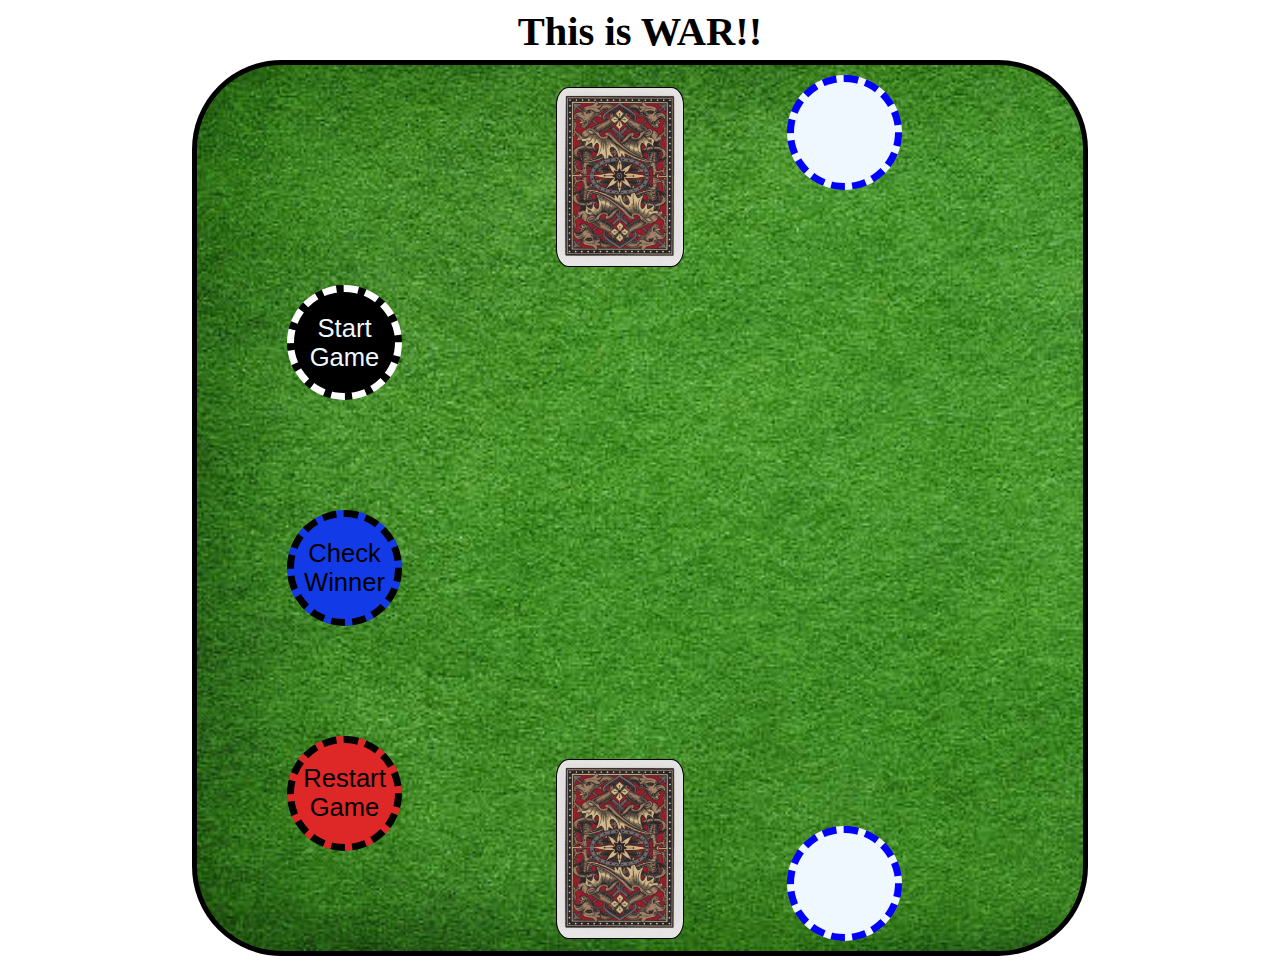
<file: index.html>
<!DOCTYPE html>
<html lang="en">
  <head>
    <meta charset="UTF-8" />
    <meta name="viewport" content="width=device-width, initial-scale=1.0" />
    <link rel="stylesheet" href="style.css" />
    <title>This is WAR!!</title>
    <script defer src="app.js"></script>
  </head>
  <body>
    <h1>This is WAR!!</h1>
    <div id="game-container">
      <div class="empty">
        <div id="left-border"></div>
        <button id="start-game">Start Game</button>
        <button id="check-winner">Check Winner</button>
        <button id="restart">Restart Game</button>
      </div>
      <div id="card-container">
        <div id="comp-deck" class="deck-slot"></div>
        <div id="comp-card" class="card-slot"></div>
        <div id="player-card" class="card-slot"></div>
        <div id="player-deck" class="deck-slot"></div>
      </div>
      <div id="counter-container">
        <div id="comp-counter" class="counter"></div>
        <h3 id="status-text"></h3>
        <div id="player-counter" class="counter"></div>
      </div>
    </div>
  </body>
</html>
</file>
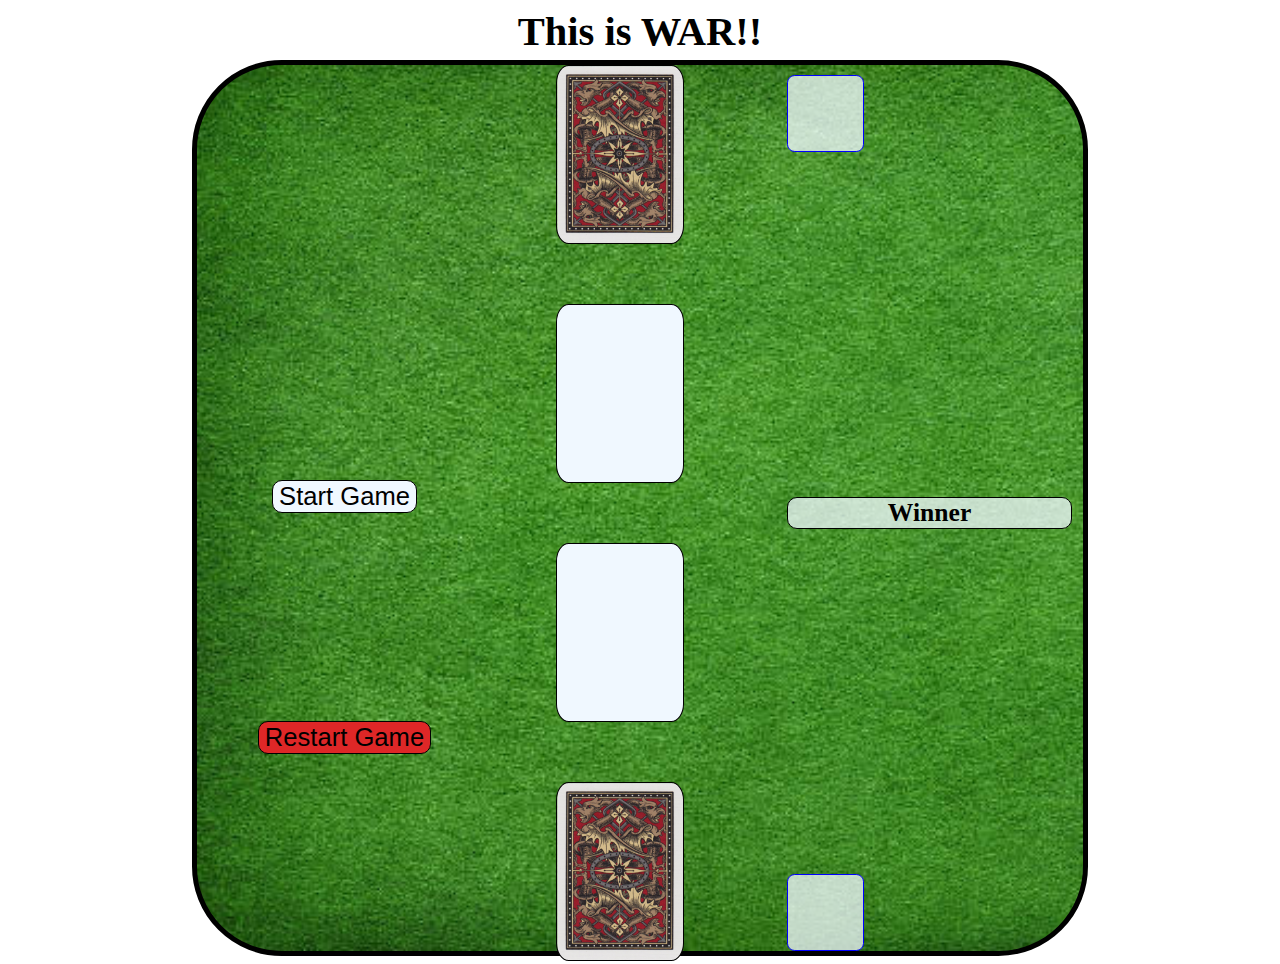
<file: assets/cards/This is WAR!!.html>
<!DOCTYPE html>
<!-- saved from url=(0022)http://127.0.0.1:5500/ -->
<html lang="en"><head><meta http-equiv="Content-Type" content="text/html; charset=UTF-8">
    
    <meta name="viewport" content="width=device-width, initial-scale=1.0">
    <link rel="stylesheet" href="./This is WAR!!_files/style.css">
    <title>This is WAR!!</title>
    <script defer="" src="./This is WAR!!_files/app.js"></script>
  </head>
  <body>
    <h1>This is WAR!!</h1>
    <div id="game-container">
      <div class="empty">
        <div id="left-border"></div>
        <button id="start-game">Start Game</button>
        <button id="restart">Restart Game</button>
      </div>
      <div id="card-container">
        <div id="comp-deck" class="card-slot"></div>
        <div id="comp-card" class="card-slot"></div>
        <div id="player-card" class="card-slot"></div>
        <div id="player-deck" class="card-slot"></div>
      </div>
      <div id="counter-container">
        <div class="counter"></div>
        <h3 id="status-text">Winner</h3>
        <div class="counter"></div>
      </div>
    </div>
  <!-- Code injected by live-server -->
<script>
	// <![CDATA[  <-- For SVG support
	if ('WebSocket' in window) {
		(function () {
			function refreshCSS() {
				var sheets = [].slice.call(document.getElementsByTagName("link"));
				var head = document.getElementsByTagName("head")[0];
				for (var i = 0; i < sheets.length; ++i) {
					var elem = sheets[i];
					var parent = elem.parentElement || head;
					parent.removeChild(elem);
					var rel = elem.rel;
					if (elem.href && typeof rel != "string" || rel.length == 0 || rel.toLowerCase() == "stylesheet") {
						var url = elem.href.replace(/(&|\?)_cacheOverride=\d+/, '');
						elem.href = url + (url.indexOf('?') >= 0 ? '&' : '?') + '_cacheOverride=' + (new Date().valueOf());
					}
					parent.appendChild(elem);
				}
			}
			var protocol = window.location.protocol === 'http:' ? 'ws://' : 'wss://';
			var address = protocol + window.location.host + window.location.pathname + '/ws';
			var socket = new WebSocket(address);
			socket.onmessage = function (msg) {
				if (msg.data == 'reload') window.location.reload();
				else if (msg.data == 'refreshcss') refreshCSS();
			};
			if (sessionStorage && !sessionStorage.getItem('IsThisFirstTime_Log_From_LiveServer')) {
				console.log('Live reload enabled.');
				sessionStorage.setItem('IsThisFirstTime_Log_From_LiveServer', true);
			}
		})();
	}
	else {
		console.error('Upgrade your browser. This Browser is NOT supported WebSocket for Live-Reloading.');
	}
	// ]]>
</script>


</body></html>
</file>
<file: style.css>
* {
  box-sizing: border-box;
  text-align: center;
}

#game-container {
  display: grid;
  grid-template-columns: repeat(3, 33.3%);
  height: 70vw;
  width: 70vw;
  border: solid 5px black;
  margin: auto;
  background-color: rgb(89, 184, 89);
  border-radius: 10%;
  background-image: url("./assets/green\ felt.jpeg");
  background-repeat: no-repeat;
  background-size: cover;
}

h1 {
  text-align: center;
  font-size: 4.5vh;
  margin: 5px;
}

#card-container {
  display: flex;
  flex-direction: column;
  justify-content: space-between;
  align-items: center;
  height: 70vw;
  width: 20vw;
}

.card-slot {
  border: solid 1px black;
  height: 14vw;
  width: 10vw;
  border-radius: 10%;
}

#player-card img {
  height: 14vw;
  width: 10vw;
}

#comp-card img {
  height: 14vw;
  width: 10vw;
}

.deck-slot {
  background-image: url("./assets/dragonback.png");
  background-size: cover;
  background-repeat: no-repeat;
  background-position: center;
  cursor: pointer;
  border: solid 1px black;
  height: 14vw;
  width: 10vw;
  border-radius: 10%;
  margin: auto;
}

#counter-container {
  display: flex;
  flex-direction: column;
  justify-content: space-between;
}

h3 {
  display: flex;
  justify-content: center;
  font-size: 2vw;
  border: solid 1px black;
  border-radius: 10px;
  background-color: rgba(240, 248, 255, 0.762);
  margin-right: 10px;
}

.counter {
  display: flex;
  justify-content: center;
  align-items: center;
  border: dashed 7px blue;
  height: 9vw;
  width: 9vw;
  border-radius: 50%;
  margin: 10px 0px 20px 0px;
  background-color: rgba(240, 248, 255);
  font-size: 5vw;
  text-align: center;
}

.empty {
  display: flex;
  flex-direction: column;
  justify-content: space-evenly;
  align-items: center;
}

#comp-card {
  background-color: aliceblue;
  display: flex;
  flex-direction: column;
  justify-content: space-between;
  align-items: center;
  margin: auto;
}

#player-card {
  background-color: aliceblue;
  display: flex;
  flex-direction: column;
  justify-content: space-between;
  align-items: center;
  margin: auto;
}

#start-game {
  font-size: 2vw;
  border: dashed 7px white;
  height: 9vw;
  width: 9vw;
  border-radius: 50%;
  background-color: rgb(0, 0, 0);
  cursor: pointer;
  color: aliceblue;
}

#restart {
  font-size: 2vw;
  border: dashed 7px black;
  height: 9vw;
  width: 9vw;
  border-radius: 50%;
  background-color: rgba(222, 39, 39);
  cursor: pointer;
}

#check-winner {
  font-size: 2vw;
  border: dashed 7px black;
  height: 9vw;
  width: 9vw;
  border-radius: 50%;
  background-color: rgb(19, 58, 231);
  cursor: pointer;
}
</file>
<file: assets/cards/This is WAR!!_files/style.css>
* {
  box-sizing: border-box;
  text-align: center;
}

#game-container {
  display: grid;
  grid-template-columns: repeat(3, 33.3%);
  height: 70vw;
  width: 70vw;
  border: solid 5px black;
  margin: auto;
  background-color: rgb(89, 184, 89);
  border-radius: 10%;
  background-image: url(/assets/green\ felt.jpeg);
  background-repeat: no-repeat;
  background-size: cover;
}

h1 {
  text-align: center;
  font-size: 4.5vh;
  margin: 5px;
}

#card-container {
  display: flex;
  flex-direction: column;
  justify-content: space-between;
  align-items: center;
  height: 70vw;
  width: 20vw;
}

.card-slot {
  border: solid 1px black;
  height: 14vw;
  width: 10vw;
  border-radius: 10%;
}

#comp-deck {
  background-image: url(/assets/dragonback.png);
  background-size: cover;
  background-repeat: no-repeat;
  background-position: center;
  cursor: pointer;
}

#player-deck {
  background-image: url(/assets/dragonback.png);
  background-size: cover;
  background-repeat: no-repeat;
  background-position: center;
  cursor: pointer;
}

#counter-container {
  display: flex;
  flex-direction: column;
  justify-content: space-between;
}

h3 {
  display: flex;
  justify-content: center;
  font-size: 2vw;
  border: solid 1px black;
  border-radius: 10px;
  background-color: rgba(240, 248, 255, 0.762);
  margin-right: 10px;
}

.counter {
  border: solid 1px blue;
  height: 6vw;
  width: 6vw;
  border-radius: 10%;
  margin: 10px 0px 10px 0px;
  background-color: rgba(240, 248, 255, 0.762);
}

.empty {
  display: flex;
  flex-direction: column;
  justify-content: space-evenly;
  align-items: center;
}

#comp-card {
  background-color: aliceblue;
  display: flex;
  flex-direction: column;
  justify-content: space-between;
  align-items: center;
}

#player-card {
  background-color: aliceblue;
  display: flex;
  flex-direction: column;
  justify-content: space-between;
  align-items: center;
}

#start-game {
  font-size: 2vw;
  border: solid 1px black;
  border-radius: 10px;
  background-color: rgba(240, 248, 255);
  cursor: pointer;
}

#restart {
  font-size: 2vw;
  border: solid 1px black;
  border-radius: 10px;
  background-color: rgba(222, 39, 39);
  cursor: pointer;
}
/* #left-border {
  background-image: url(/assets/suitsleft.png);
  background-size: contain;
  background-repeat: no-repeat;
  background-position: center;
  transform: rotate(45deg);
  height: 60vw;
  width: 50vw;
} */

/* .card-value {
  border: solid 1px black;
  height: 70%;
  width: 70%;
  margin: auto;
}

.card-suit {
  border: solid 1px black;
  height: 25%;
  width: 25%;
  margin: auto;
} */
</file>
